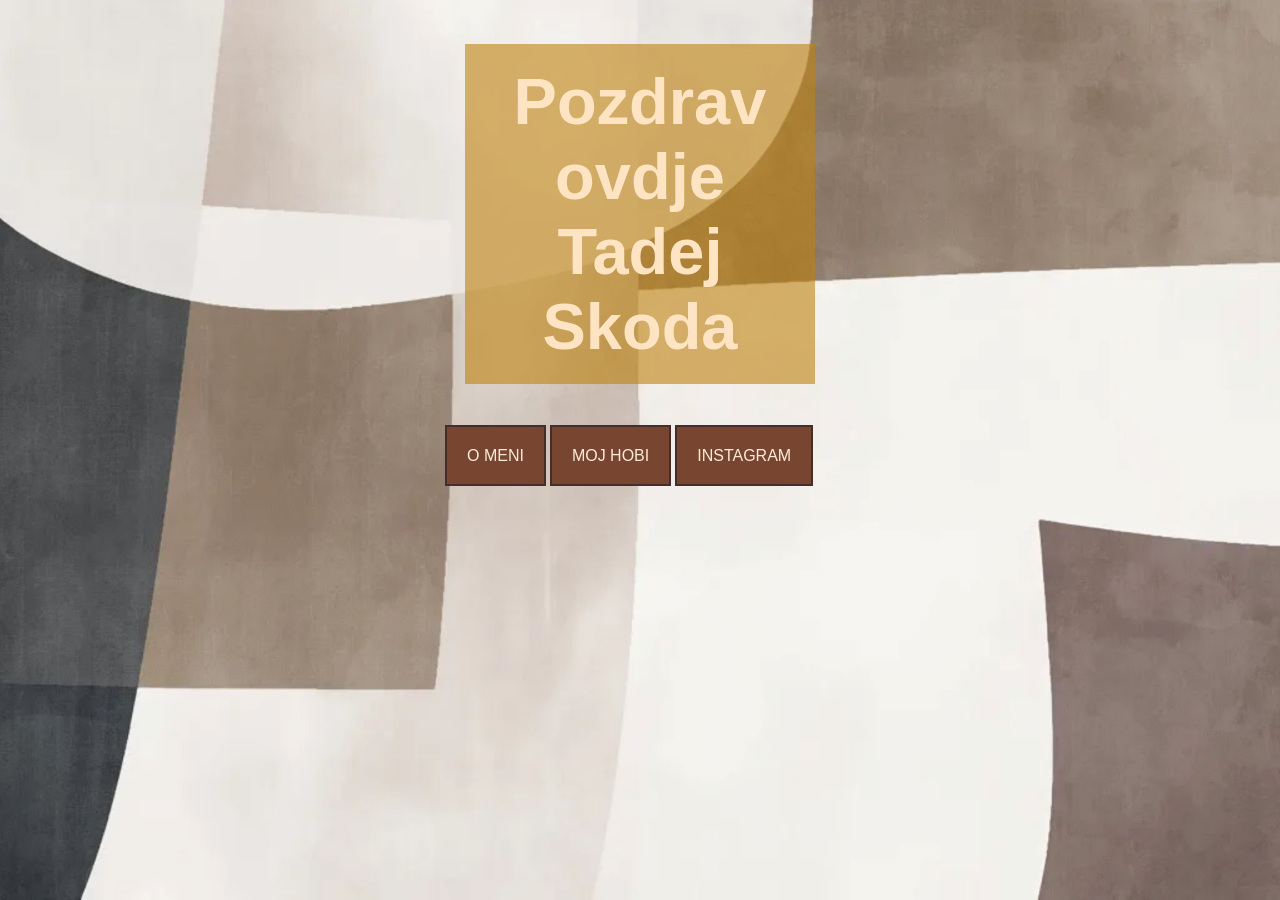
<file: index.html>
<!DOCTYPE html>
<html> 
<head>
    <title>Početna</title> 
        <link rel="stylesheet" href="stil.css"/>	   
</head>
<body> 
     <h1>Pozdrav ovdje Tadej Skoda</h1>  
	 <ul class="nav">	    
           <li><a href="O meni.html">O meni</a></li>
	           <li><a href="Moj hobi.html">Moj hobi</a></li>
		           <li><a href="Instagram.html">Instagram</a></li>
</body>
</html>
</file>
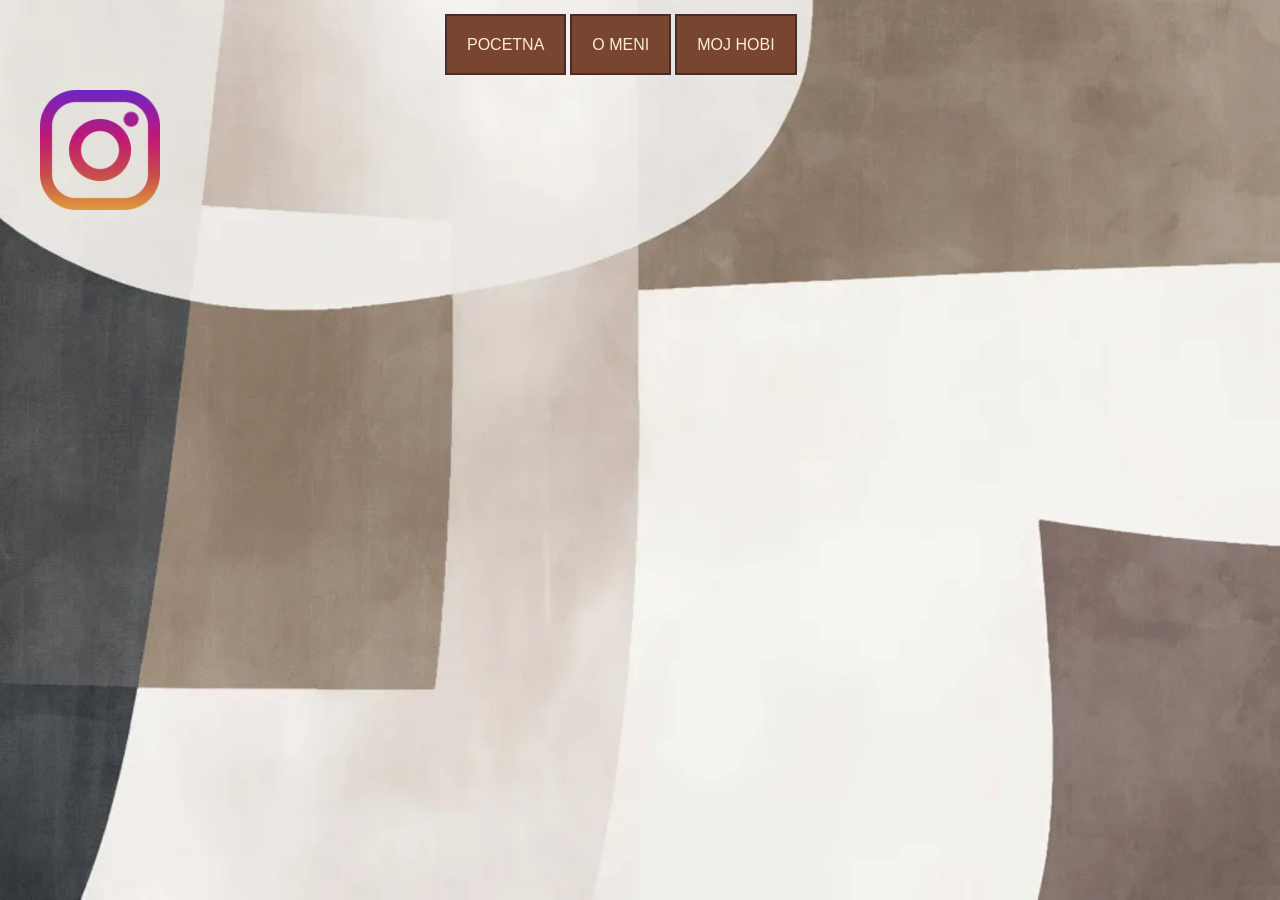
<file: Instagram.html>
<!DOCTYPE html>
<html> 
<head>
     <title>Instagram</title>
	 <link rel="stylesheet" href="stil.css"/>	 
</head> 
<body>
            <ul class="nav">
             <li><a href="index.html">pocetna</a></li>           
             <li><a href="O meni.html">O meni</a></li>
             <li><a href="Moj hobi.html">Moj hobi</a></li>
            </ul>
<ul><i>
	  <a href="https://www.instagram.com/tskoda_3?igsh=MTg5Znk4ZnB0Y@15bA" target="_blank">
     <img src="Instagram_logo/instagram.png" alt="Instagram" style="width:120px; height:120px;"> </a>
</body>
</html>
</file>
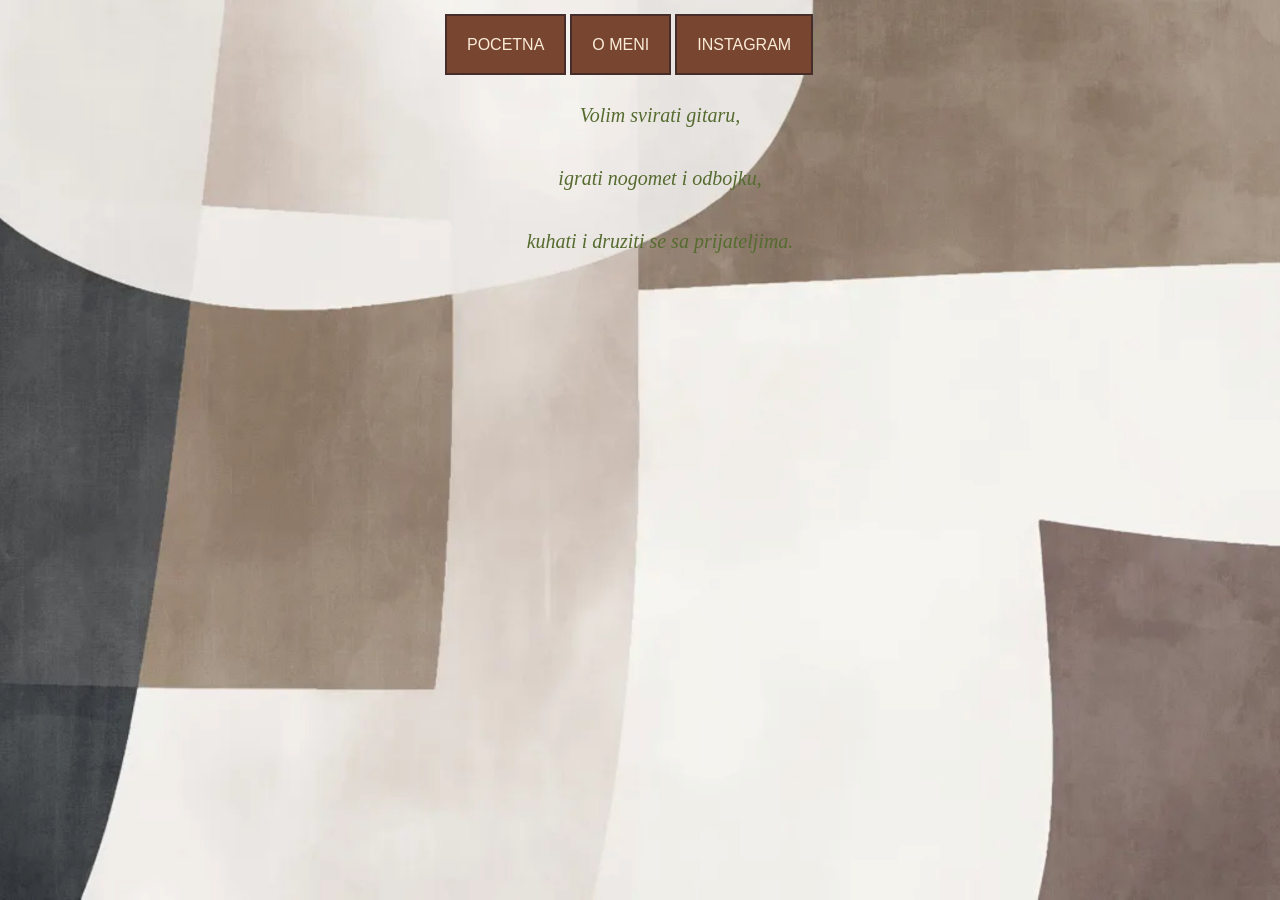
<file: Moj hobi.html>
<!DOCTYPE html>
<html> 
<head>
     <title>Moj hobi</title>
	 <link rel="stylesheet" href="stil.css"/>	 
</head> 
<body>
            <ul class="nav">
             <li><a href="index.html">Pocetna</a></li>           
             <li><a href="O meni.html">O meni</a></li>
             <li><a href="Instagram.html">Instagram</a></li>
            </ul>
<ul><i>
	  <p>Volim svirati gitaru,</p>
	  <p>igrati nogomet i odbojku,</p>
	  <p>kuhati i druziti se sa prijateljima.</p> 
</body>
</html>
</file>
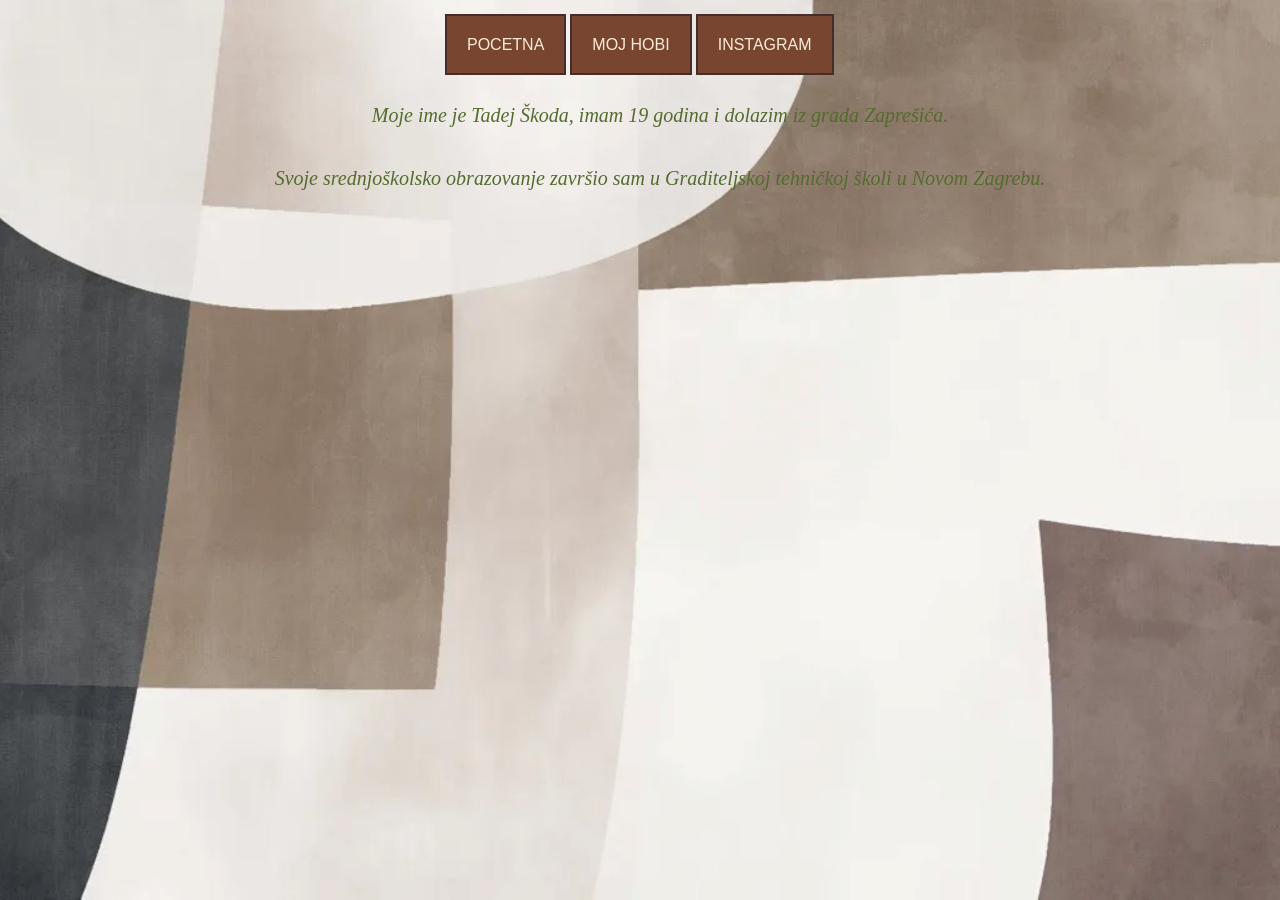
<file: O meni.html>
<!DOCTYPE html>
<html> 
<head>
     <title>O meni</title>
	 <link rel="stylesheet" href="stil.css"/>	 
</head> 
<body>
            <ul class="nav">
             <li><a href="index.html">Pocetna</a></li>           
             <li><a href="Moj hobi.html">Moj hobi</a></li>
             <li><a href="Instagram.html">Instagram</a></li>
            </ul>
<ul><i>
	  <p>Moje ime je Tadej Škoda, imam 19 godina i dolazim iz grada Zaprešića.</p> 
	<p>Svoje srednjoškolsko obrazovanje završio sam u Graditeljskoj tehničkoj školi u Novom Zagrebu.</p>
</body>
</html>
</file>
<file: stil.css>
body{
    background-image:url("Pozadina/pozadina.jpg");
    background-size: cover; 
    background-attachment: fixed;
    background-position: center;
    background-repeat: no-repeat;
    margin: 0; 
}
h1 {
    font-size: 65px; 
	text-align: center;
    padding:80px; 
    margin-left: auto; 
	margin-right:auto; 
	width: 310px;
    font-family:"Gill Sans", "Gill Sans MT", "Myriad Pro", "DejaVu Sans Condensed", Helvetica, Arial, "sans-serif";
	color:bisque;
    background-color:rgba(191,130,15,0.60);
    padding:20px;
}
p {
	font-size: 20px;
	text-align: center;
	font-family:"Fira Sans", serif;
	padding:10px; 
    margin-left: auto; 
	margin-right:auto; 
	width: 900px;
	color:darkolivegreen;
}
ul.nav	{	
		padding:20px; 
		margin-left: auto; 
		margin-right:auto; 
		width:390px;
			} 
ul.nav li {	
		 display:inline; 
		 background-color:#784630 ;
		 padding:20px;
		 border: 2px solid #462D2A;
		 }
ul.nav li:active {background-color:#145A32;}
ul.nav li a {color:antiquewhite;  
			font-family: "CabinSketch", sans-serif; 
			text-transform: uppercase;
			}	
ul.nav li a:link {text-decoration:none;}
ul.nav li a:hover {	text-decoration:underline;}
</file>
